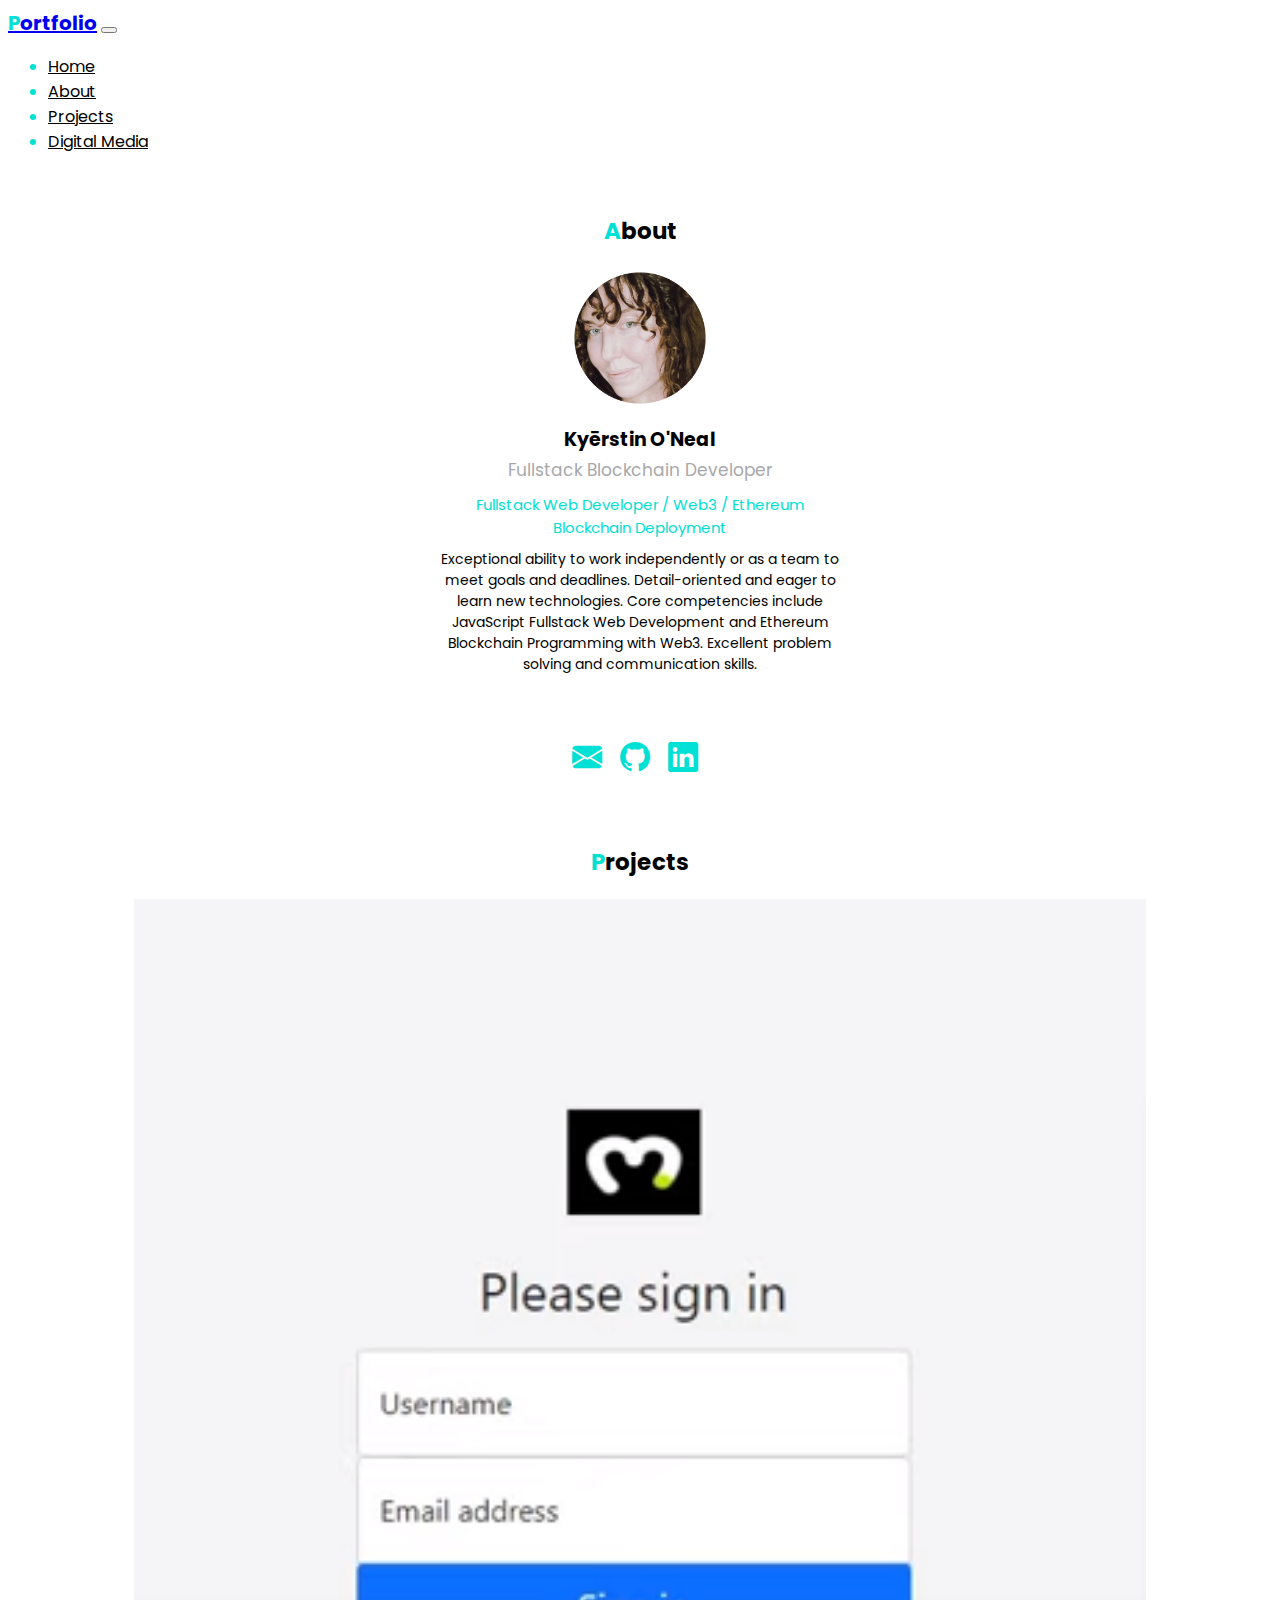
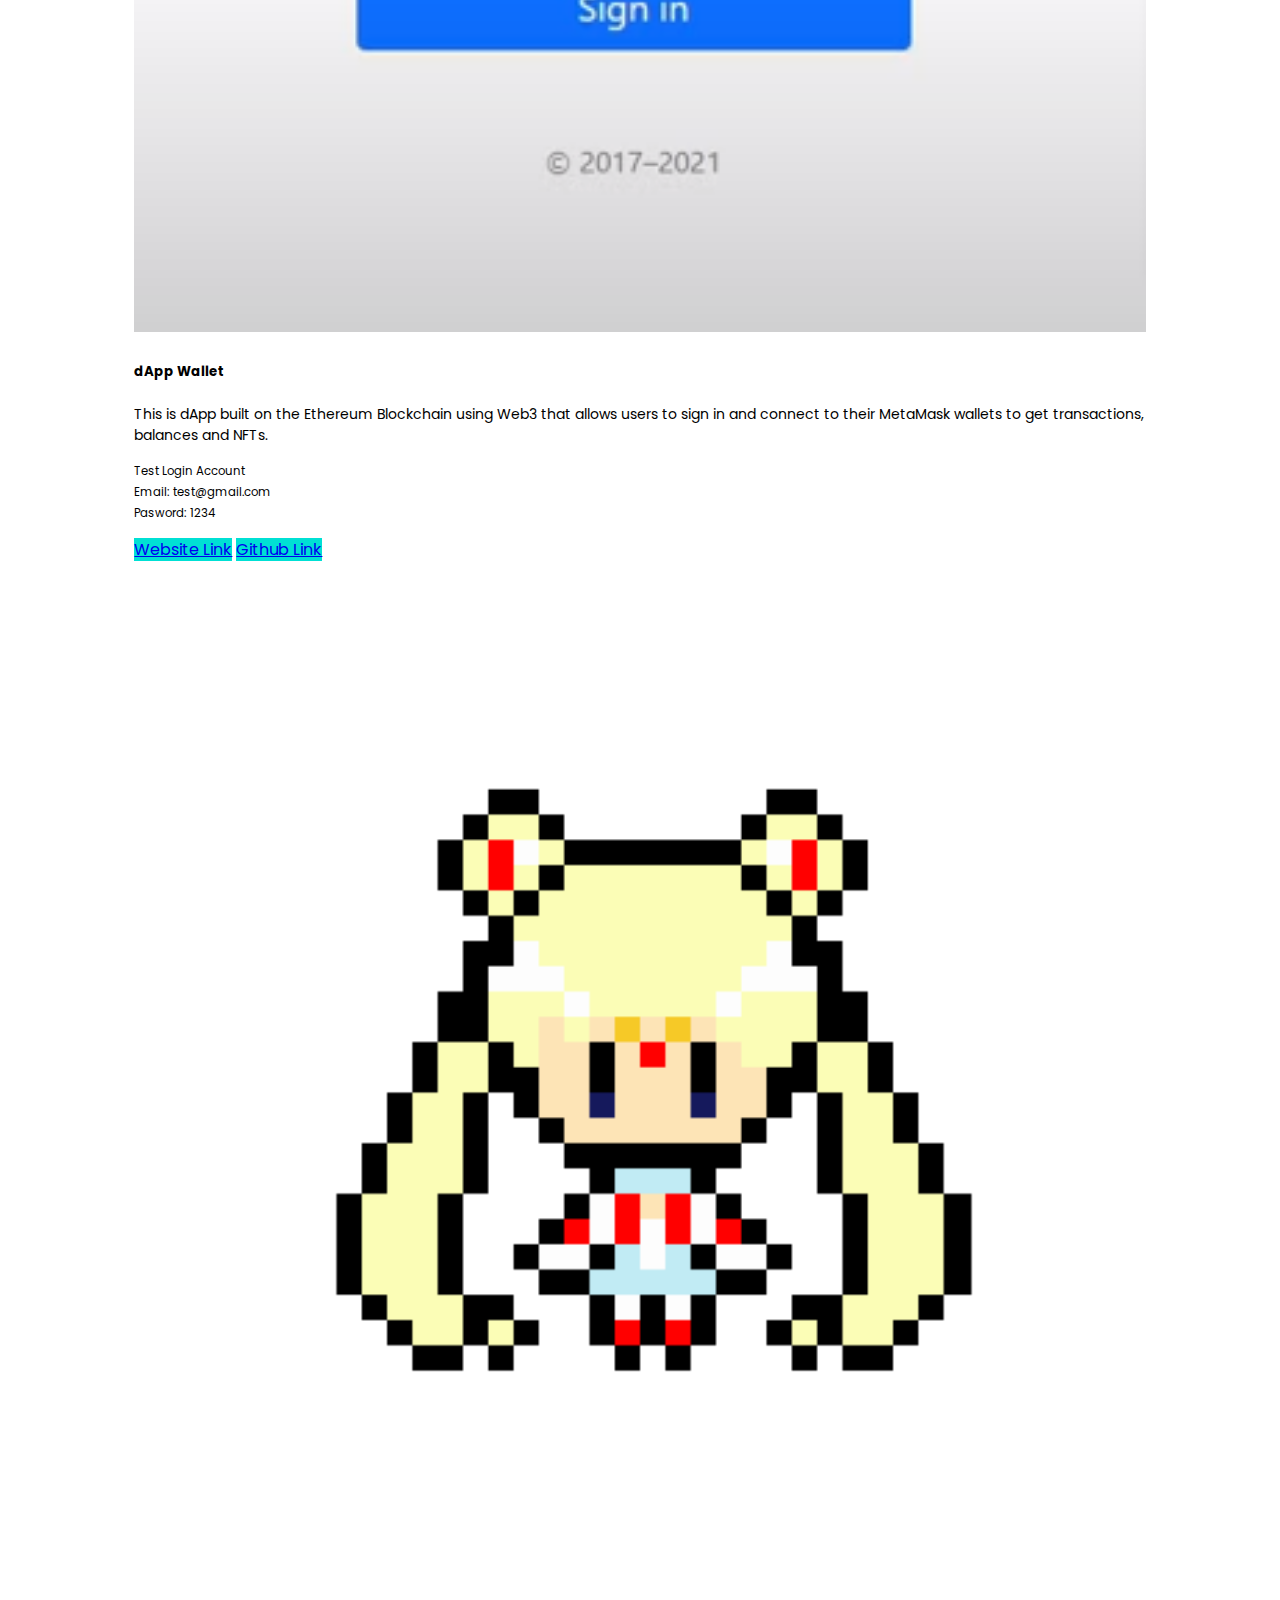
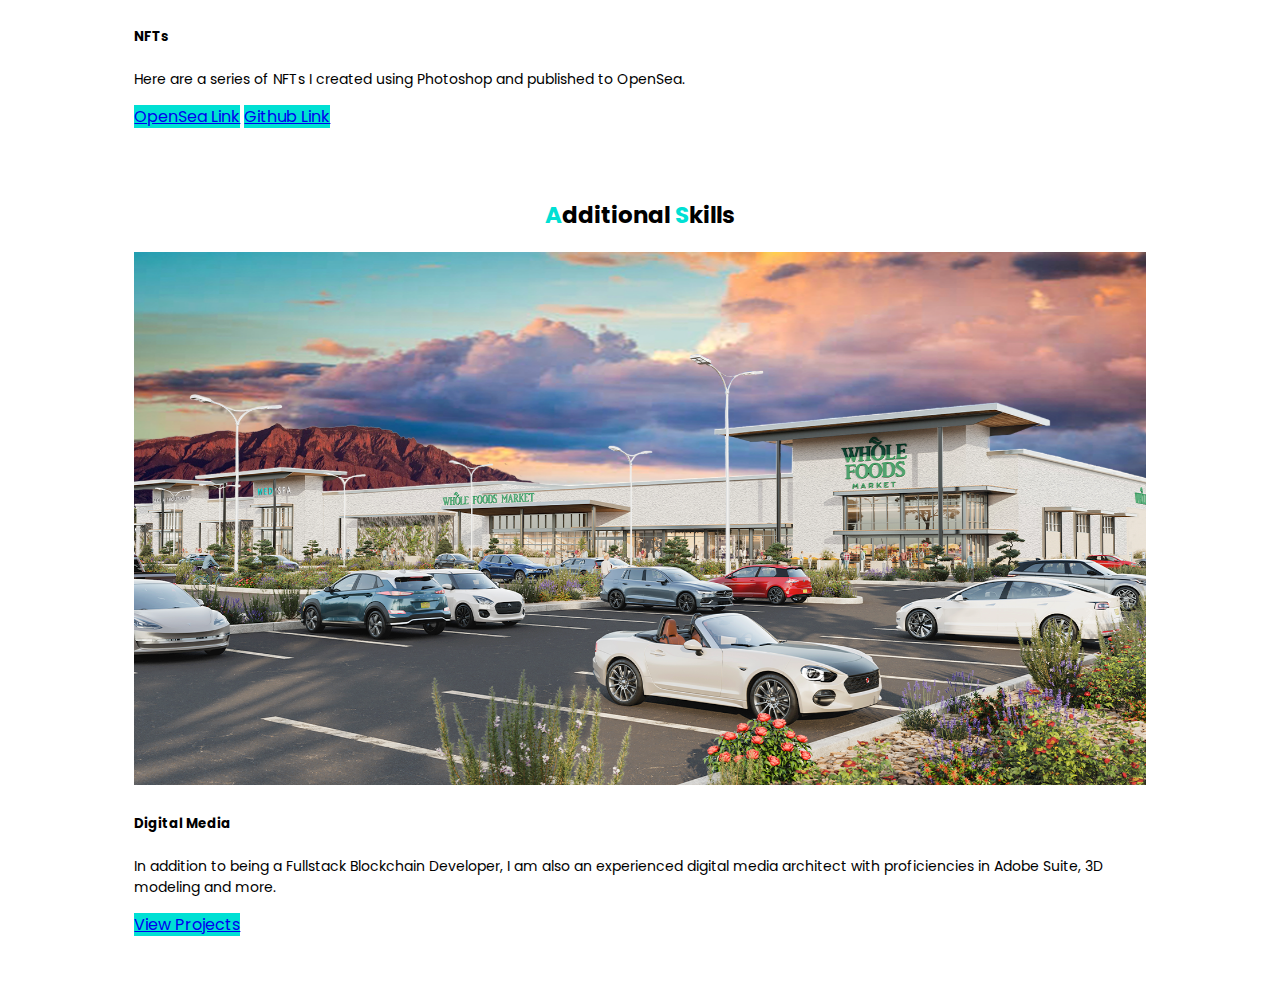
<file: blockchain.html>
<!DOCTYPE html>
<html lang="en">
<head>
    <meta charset="UTF-8">
    <meta http-equiv="X-UA-Compatible" content="IE=edge">
    <lin rel="icon" type="image/png" href="img/techislogo.png"></lin>
    <meta name="viewport" content="width=device-width, initial-scale=1.0">
    <link rel="stylesheet" href="https://cdn.jsdelivr.net/npm/bootstrap-icons@1.7.0/font/bootstrap-icons.css">
    <link href="https://cdn.jsdelivr.net/npm/bootstrap@5.1.3/dist/css/bootstrap.min.css" rel="stylesheet" integrity="sha384-1BmE4kWBq78iYhFldvKuhfTAU6auU8tT94WrHftjDbrCEXSU1oBoqyl2QvZ6jIW3" crossorigin="anonymous">
    <link rel="stylesheet" href="style.css">
    <title>Kyērstin O'Neal</title>
</head>

<body>
    <nav class="navbar navbar-expand-lg navbar-light shadow-sm">
        <div class="container">
            <a class="navbar-brand title-icon" href="#"><span class="font-primary">P</span>ortfolio</a>
            
           
          <button class="navbar-toggler" type="button" data-bs-toggle="collapse" data-bs-target="#navbarToggler">
            <span class="navbar-toggler-icon"></span>
          </button>

            <div class="collapse navbar-collapse" id="navbarToggler"></div>


          
            <ul class="navbar-nav ms-auto mb-2">
              <li class="nav-item">
                <a class="nav-link font-black" href="/index.html">Home</a>
              </li>
              <li class="nav-item">
                <a class="nav-link font-black" href="#about">About</a>
              </li>
              <li class="nav-item">
                <a class="nav-link font-black" href="#projects">Projects</a>
                <li class="nav-item">
                  <a class="nav-link font-black" href="/digitalMedia.html">Digital Media</a>
                </li>
              </li>
            </ul>

          </div>
        </div>
    </nav>


      <div id="about">
          <h2><span class="font-primary">A</span>bout</h2>
          <img src="img/kyerstin-image.png" alt="image of Kyerstin O'Neal">
          <div class="name">Kyērstin O'Neal</div>
          <!-- Ethereum Blockchain Developer? -->
          <div class="vocation">Fullstack Blockchain Developer</div>
          <div class="skills">Fullstack Web Developer / Web3 / Ethereum Blockchain Deployment </div>

        <!-- SKILLS ICONS -->
          <!-- <div class="parent">
            <div class="child">
              <img src="img/redux.png" alt="">
            </div>
          </div> -->

          
          <div><p class="introduction">
            Exceptional ability to work independently or as a team to meet goals and deadlines. Detail-oriented and eager to learn new technologies. Core competencies include JavaScript Fullstack Web Development and Ethereum Blockchain Programming with Web3. Excellent problem solving and communication skills.
        </p></div>
        </div>
        
      
      <div class="icons">
        <a href="mailto:kyerstinoneal@gmail.com"><i class="bi bi-envelope-fill ms-3"></i></a>
        <a href="https://github.com/adykor/"><i class="bi bi-github ms-3"></i></a>
        <a href="https://www.linkedin.com/in/kyerstin-oneal/"><i class="bi bi-linkedin ms-3"></i></a>
        </div>
      </div>

      <div id="projects">
          <h2><span class="font-primary">P</span>rojects</h2>


          <div class="card mb-3">
            <div class="row">
              <div class="col-md-4">
                  <img src="img/blockchain/temp_dapp_signin.png" alt="">
                <!-- <video class="project-video" autoplay muted controls>
                  <source src="video/Project_lemonade.mp4" type="video/mp4" />
                </video> -->
              </div>
              <div class="col-md-8">
                <div class="card-body">
                  <h5 class="card-title">dApp Wallet</h5>
                  <p class="card-text">This is dApp built on the Ethereum Blockchain using Web3 that allows users to sign in and connect to their MetaMask wallets to get transactions, balances and NFTs.</p>
                  <p class="card-text"><small class="text-muted">
                      Test Login Account <br>
                      Email: test@gmail.com <br>
                      Pasword: 1234
                  </small></p>
                  <!-- TODO: UPDATE WEBSITE LINK -->
                    <a href="https://frontend-kyerstin.herokuapp.com/" target="_blank" class="btn btn-secondary">Website Link</a>
                    <a href="https://github.com/adykor/dappWallet.git" target="_blank" class="btn btn-secondary">Github Link</a>
                </div>
              </div>
            </div>
          </div>

          <br>

          <div class="card mb-3">
            <div class="row">
              <div class="col-md-4">
                <!-- <video class="project-video" autoplay muted controls>
                  <source src="video/project_twitter.mp4" type="video/mp4" />
                </video> -->
                <img src="img/blockchain/sailorMoon.png" alt="">
              </div>
              <div class="col-md-8">
                <div class="card-body">
                  <h5 class="card-title">NFTs</h5>
                  <p class="card-text">Here are a series of NFTs I created using Photoshop and published to OpenSea.</p>
                  <!-- TODO: UPDATE LINKS -->
                    <a href="https://twitter-clone-kyerstin.herokuapp.com/" target="_blank" class="btn btn-secondary">OpenSea Link</a>
                    <a href="https://github.com/adykor/twitter-clone.git" target="_blank" class="btn btn-secondary">Github Link</a>
                </div>
              </div>
            </div>
          </div>

          <br>
          <br>
          
<!-- LINKS TO OTHER SKILLSETS -->

<div id="additional-skills">
    <h2><span class="font-primary">A</span>dditional <span class="font-primary">S</span>kills</h2>
          <div class="card mb-3">
            <div class="row">
              <div class="col-md-4">
                <img src="img/digital-media/WholeFoods1.png" alt="">
                <!-- <video class="project-video" autoplay muted controls>
                  <source src="video/project_twitter.mp4" type="video/mp4" />
                </video> -->
              </div>
              <div class="col-md-8">
                <div class="card-body">
                  <h5 class="card-title">Digital Media</h5>
                  <p class="card-text">In addition to being a Fullstack Blockchain Developer, I am also an experienced digital media architect with proficiencies in Adobe Suite, 3D modeling and more.</p>
                  <!-- <p class="card-text"><small class="text-muted">
                      Test Login Account <br>
                      Email: test@gmail.com <br>
                      Pasword: 1234
                  </small></p> -->
                    <a href="./digitalMedia.html" target="_blank" class="btn btn-secondary">View Projects</a>
                    <!-- <a href="https://github.com/adykor/twitter-clone.git" target="_blank" class="btn btn-secondary">Github Link</a> -->
                </div>
              </div>
            </div>
          </div>



      </div>
    <script src="https://cdn.jsdelivr.net/npm/bootstrap@5.1.3/dist/js/bootstrap.bundle.min.js" integrity="sha384-ka7Sk0Gln4gmtz2MlQnikT1wXgYsOg+OMhuP+IlRH9sENBO0LRn5q+8nbTov4+1p" crossorigin="anonymous"></script>
</body>
</html>
</file>
<file: style.css>
/* logo blue: #2dcac3 */
/* cyan: #00E0D4 */
/* original color: #00abae; */

/* * {
  background-color: black;
  /* color: #F8F0E3; */
/* color: #EAEFF2;
} */

@import url("https://fonts.googleapis.com/css2?family=Poppins:wght@300;400;600&display=swap");

.container {
  color: #eaeff2;
}

.nav-item {
  color: #00e0d4;
}

body {
  /* font-family: "monospace", sans-serif; */
  font-family: "Poppins", sans-serif;
}

.font-primary {
  color: #00e0d4;
}

.title-icon {
  font-size: 20px;
  font-weight: bold;
}

p {
  font-size: 14px;
}

h2 {
  font-weight: bold;
  font-size: 23px;
  margin-bottom: 20px;
}

a.font-black {
  color: #000 !important;
}

/**************************

 ABOUT 

**************************/

#about {
  margin: 60px auto;
  max-width: 400px;
  text-align: center;
}

#about img {
  border-radius: 50%;
  width: 140px;
  margin-bottom: 10px;
}

#about .name {
  font-size: 19px;
  font-weight: bolder;
  margin-bottom: 3px;
  /* text-transform: uppercase; */
}

#about .vocation {
  font-size: 17px;
  color: #a8a8ab;
  margin-bottom: 10px;
}

#about .skills {
  font-size: 15px;
  /* color: #00abae; */
  color: #00e0d4;
  /* color: #2dcac3; */
  margin-bottom: 10px;
}

/* ANIMATION */

/* .parent {
  background-color: #00e0d4;
  height: 150px;
  width: 400px;
}

.child {
  height: 25%;
  width: 50%;
}

.parent:hover .child {
  animation: left-to-right 2s ease-in forwards;
  /* animation-fill-mode: forwards;
 } */

/* 
@keyframes left-to-right {
  0% {
    transform: translateX(0);
  }

  33% {
    transform: translateY(100%);
  }

  66% {
    transform: translateX(100%) translateY(100%);
  }

  100% {
  
    transform: translateX(100%);
  }
} */ */
/* END ANIMATION */

.skills {
  color: #00e0d4;
  /* color: #2dcac3; */
  margin-bottom: 5px;
}

#about .email {
  margin-top: 14px;
  font-size: 14px;
}

#about,
.introduction,
.email {
  text-align: center;
}

.introduction {
  text-align: center;
  margin-top: 0;
  max-width: 500px;
  text-align: center;
}

.icons {
  text-align: center;
  color: #00e0d4;
  margin-top: 20px;
  font-size: 30px;
  align-items: center;
}

.bi {
  /* color was black */
  color: #00e0d4;
  text-align: center;
  margin-top: 20px;
  font-size: 30px;
  align-items: center;
  margin-right: 10px;
}

/**************************

 PROJECTS 

**************************/

#projects {
  margin: 64px auto;
  width: 80%;
}

#projects .font-primary {
  /* color: #00abae; */
  color: #00e0d4;
}

#projects h2 {
  text-align: center;
}

#projects .card img {
  width: 100%;
}

#projects .card-title {
  font-weight: bold;
}

#projects .project-video {
  width: 100%;
  max-height: 300px;
  background-color: black;
}

.btn-secondary {
  background-color: #00e0d4;
  border: none;
}



/* FOOTER */
footer {
  background-color: #a8a8ab;
}
</file>
